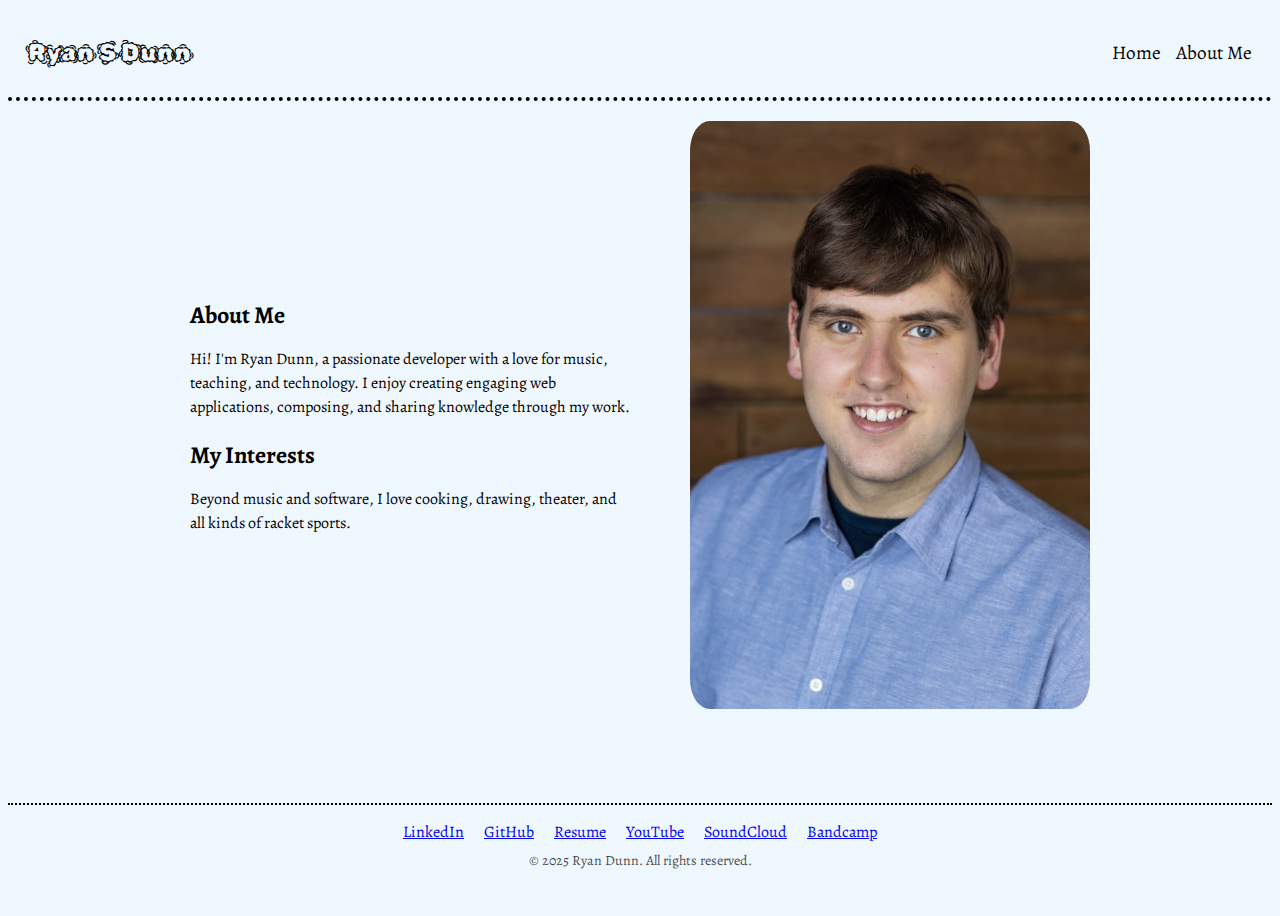
<file: about-me.html>
<!DOCTYPE html>
<html lang="en">
<head>
    <meta charset="UTF-8">
    <meta name="viewport" content="width=device-width, initial-scale=1.0">
    <title>Ryan S Dunn</title>
    
    <link rel="icon" type="image/svg+xml" href="./vite.svg">
    <link rel="preconnect" href="https://fonts.googleapis.com">
    <link rel="preconnect" href="https://fonts.gstatic.com" crossorigin>
    <link href="https://fonts.googleapis.com/css2?family=Alegreya:ital,wght@0,400..900;1,400..900&family=Delius+Swash+Caps&family=Fredericka+the+Great&family=Rubik+Puddles&display=swap" rel="stylesheet">
    
    <link rel="stylesheet" href="./home.css">
    <script src="home.js" defer></script>
</head>
<body>
    <div id="root">
        <div class="app">
            <nav class="_navbar_1jf6d_1">
                <div class="_logo_1jf6d_10">Ryan S Dunn</div>
                <button class="_menuToggle_1jf6d_23">☰</button>
                <ul class="_navLinks_1jf6d_32">
                    <li><a href="./home.html" data-discover="true">Home</a></li>
                    <li><a href="./about-me.html" data-discover="true">About Me</a></li>
                </ul>
            </nav>
            
            <main class="content">
                <div class="_aboutContainer_1dy3x_1">
                    <div class="_aboutText_1dy3x_10">
                        <h2>About Me</h2>
                        <p>Hi! I'm Ryan Dunn, a passionate developer with a love for music, teaching, and technology. I enjoy creating engaging web applications, composing, and sharing knowledge through my work.</p>
                        
                        <h2>My Interests</h2>
                        <p>Beyond music and software, I love cooking, drawing, theater, and all kinds of racket sports.</p>
                    </div>
                    <div class="_aboutImage_1dy3x_25">
                        <img src="./images/ProfileShot.jpeg" alt="Ryan Dunn" class="_profilePic_1dy3x_31">
                    </div>
                </div>
            </main>
            
            <footer class="_footer_190cs_1">
                <div class="_container_190cs_14">
                    <a href="https://www.linkedin.com/in/ryan-dunn-a8319a22a" target="_blank" rel="noopener noreferrer">LinkedIn</a>
                    <a href="https://github.com/ryansdunn" target="_blank" rel="noopener noreferrer">GitHub</a>
                    <a href="./documents/GeneralResumeFeb52025.pdf" target="_blank" rel="noopener noreferrer">Resume</a>
                    <a href="https://www.youtube.com/@ryansdunnmusic" target="_blank" rel="noopener noreferrer">YouTube</a>
                    <a href="https://soundcloud.com/ryan-dunn-446811128" target="_blank" rel="noopener noreferrer">SoundCloud</a>
                    <a href="https://ryansdunn.bandcamp.com/album/guideless" target="_blank" rel="noopener noreferrer">Bandcamp</a>
                </div>
                <p class="_copyright_190cs_32">© 2025 Ryan Dunn. All rights reserved.</p>
            </footer>
        </div>
    </div>
</body>
</html>
</file>
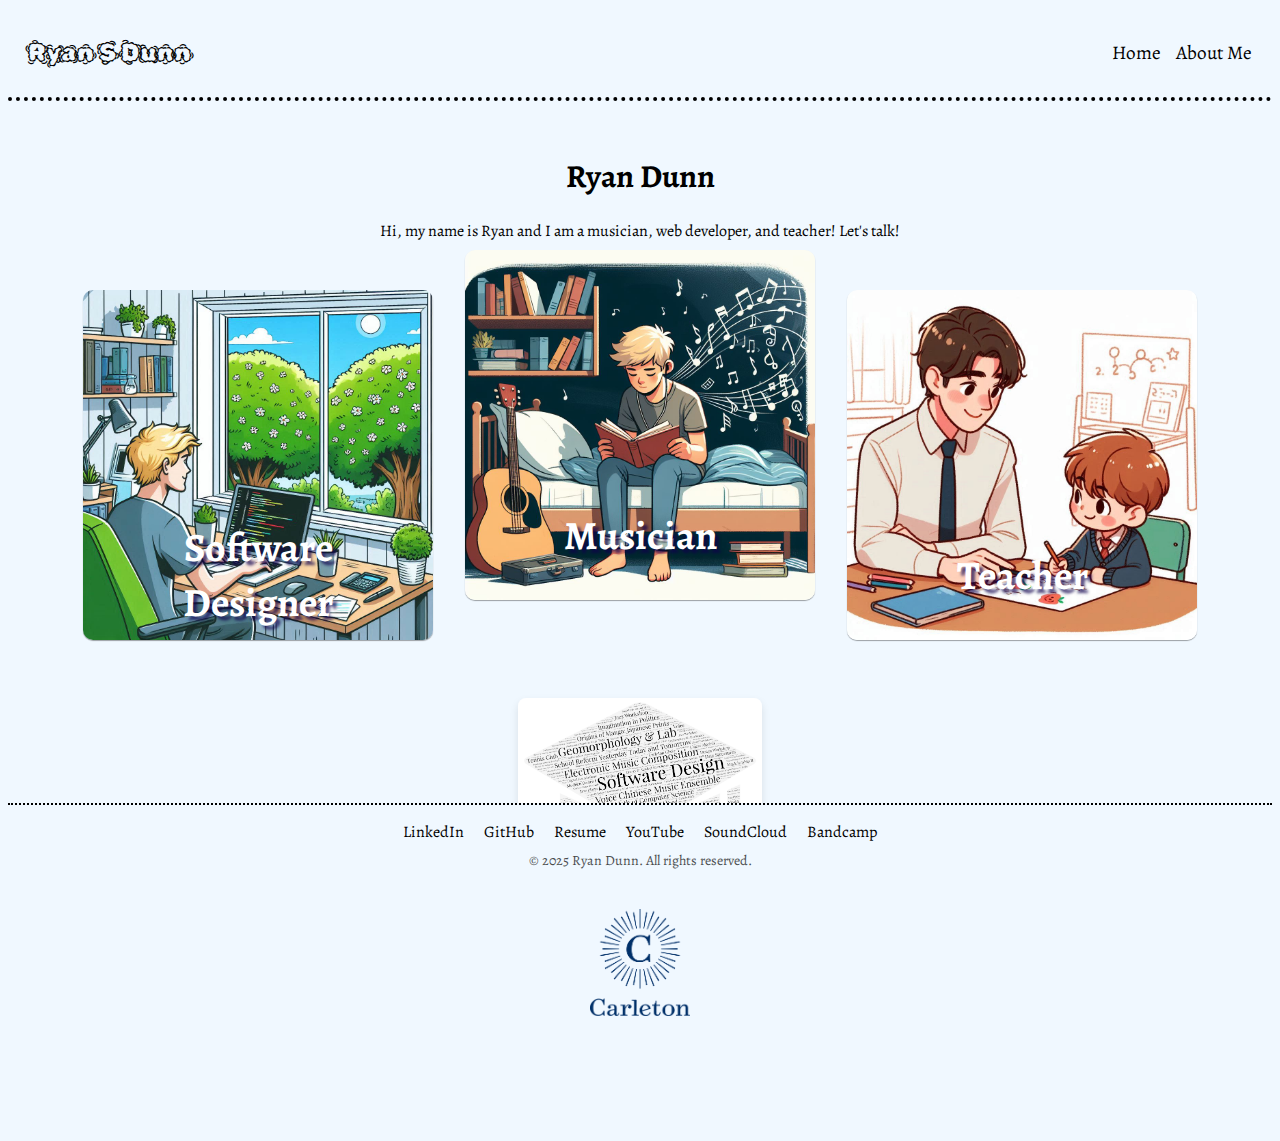
<file: home.html>
<!DOCTYPE html>
<html lang="en">
<head>
    <meta charset="UTF-8">
    <meta name="viewport" content="width=device-width, initial-scale=1.0">
    <title>Ryan S Dunn</title>
    
    <link rel="icon" type="image/svg+xml" href="./vite.svg">
    
    <!-- Google Fonts -->
    <link rel="preconnect" href="https://fonts.googleapis.com">
    <link rel="preconnect" href="https://fonts.gstatic.com" crossorigin>
    <link href="https://fonts.googleapis.com/css2?family=Alegreya:ital,wght@0,400..900;1,400..900&family=Delius+Swash+Caps&family=Fredericka+the+Great&family=Rubik+Puddles&display=swap" rel="stylesheet">
    
    <!-- Stylesheets -->
    <link rel="stylesheet" href="./home.css">
    
    <!-- Scripts -->
    <script type="module" src="./home.js"></script>
</head>
<body>
    <div id="root">
        <div class="app">
            <nav class="_navbar_1jf6d_1">
                <div class="_logo_1jf6d_10">Ryan S Dunn</div>
                <button class="_menuToggle_1jf6d_23">☰</button>
                <ul class="_navLinks_1jf6d_32">
                    <li><a href="home.html" data-discover="true">Home</a></li>
                    <li><a href="./about-me.html" data-discover="true">About Me</a></li>
                </ul>
            </nav>
            
            <main class="content">
                <div class="image-container">
                    <h1>Ryan Dunn</h1>
                    <p>Hi, my name is Ryan and I am a musician, web developer, and teacher! Let's talk!</p>
                    
                    <div class="image-cards">
                        <a rel="noopener noreferrer" href="./software-designer.html" data-discover="true">
                            <div class="image-card-wrapper">
                                <div class="_image-container_1561v_3">
                                    <img src="./images/Man-Coding-AI.jpeg" alt="Software Designer" class="_image_1561v_3">
                                    <div class="_overlay-text_1561v_19">Software Designer</div>
                                </div>
                            </div>
                        </a>
                        
                        <a rel="noopener noreferrer" href="./musician.html" data-discover="true">
                            <div class="image-card-wrapper" id="musicianCard">
                                <div class="_image-container_1561v_3">
                                    <img src="./images/ryan-making-music.jpeg" alt="Musician" class="_image_1561v_3">
                                    <div class="_overlay-text_1561v_19">Musician</div>
                                </div>
                            </div>
                        </a>
                        
                        <a rel="noopener noreferrer" href="./teacher.html" data-discover="true">
                            <div class="image-card-wrapper">
                                <div class="_image-container_1561v_3">
                                    <img src="./images/teachingDemo.png" alt="Teacher" class="_image_1561v_3">
                                    <div class="_overlay-text_1561v_19">Teacher</div>
                                </div>
                            </div>
                        </a>
                    </div>
                </div>
                
                <section class="_credentialsSection_wn1lo_1">
                    <img class="_wordle_wn1lo_14" src="./images/GraduationWordCloud.png" alt="Wordcloud of Courses">
                </section>
                
                <section class="_credentialsSection_wn1lo_1">
                    <img class="_image_wn1lo_8" src="./images/Carleton-Logo.png" alt="Carleton University Logo">
                </section>
            </main>
            
            <footer class="_footer_190cs_1">
                <div class="_container_190cs_14">
                    <a href="https://www.linkedin.com/in/ryan-dunn-a8319a22a" target="_blank" rel="noopener noreferrer" class="_link_190cs_21">LinkedIn</a>
                    <a href="https://github.com/ryansdunn" target="_blank" rel="noopener noreferrer" class="_link_190cs_21">GitHub</a>
                    <a href="./documents/GeneralResumeFeb52025.pdf" target="_blank" rel="noopener noreferrer" class="_link_190cs_21">Resume</a>
                    <a href="https://www.youtube.com/@ryansdunnmusic" target="_blank" rel="noopener noreferrer" class="_link_190cs_21">YouTube</a>
                    <a href="https://soundcloud.com/ryan-dunn-446811128" target="_blank" rel="noopener noreferrer" class="_link_190cs_21">SoundCloud</a>
                    <a href="https://ryansdunn.bandcamp.com/album/guideless" target="_blank" rel="noopener noreferrer" class="_link_190cs_21">Bandcamp</a>
                </div>
                <p class="_copyright_190cs_32">© 2025 Ryan Dunn. All rights reserved.</p>
            </footer>
        </div>
    </div>
</body>
</html>
</file>
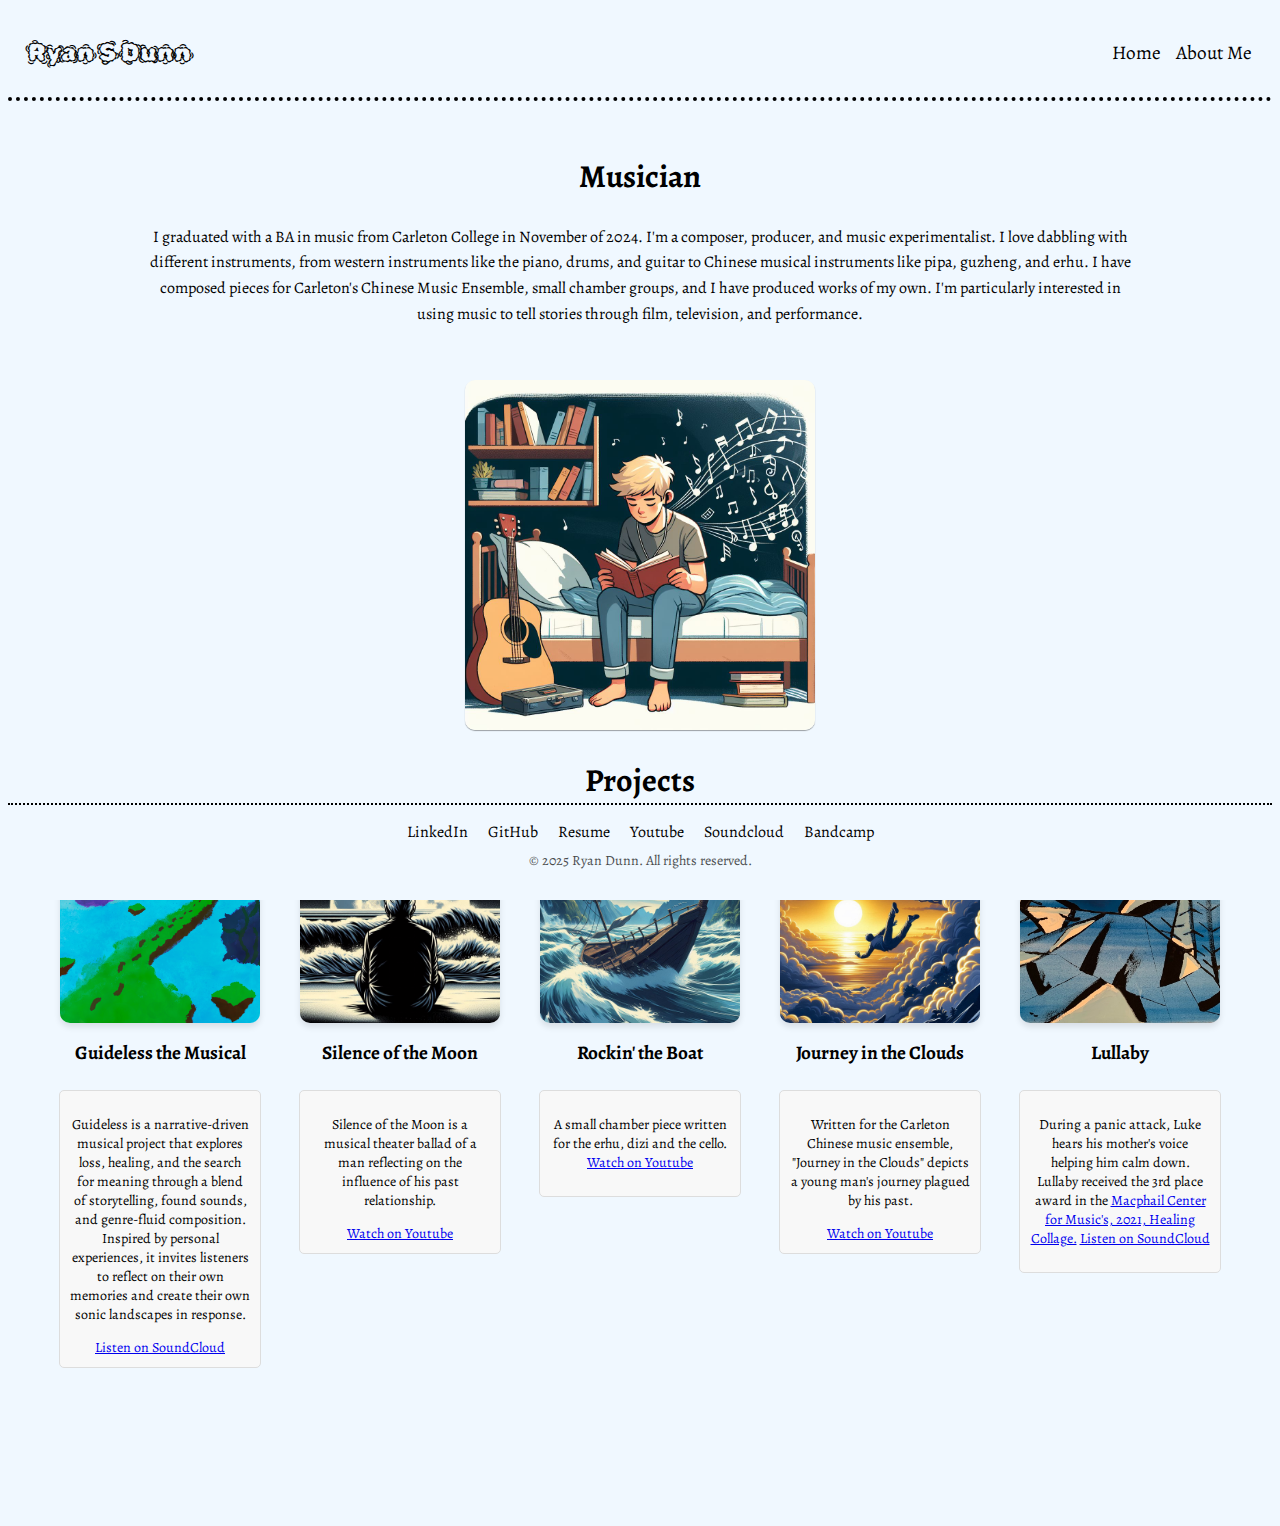
<file: musician.html>
<!DOCTYPE html>
<html lang="en">
<head>
    <meta charset="UTF-8">
    <meta name="viewport" content="width=device-width, initial-scale=1.0">
    <title>Ryan S Dunn</title>
    
    <link rel="preconnect" href="https://fonts.googleapis.com">
    <link rel="preconnect" href="https://fonts.gstatic.com" crossorigin>
    <link href="https://fonts.googleapis.com/css2?family=Alegreya:ital,wght@0,400..900;1,400..900&amp;family=Delius+Swash+Caps&amp;family=Fredericka+the+Great&amp;family=Rubik+Puddles&amp;display=swap" rel="stylesheet">
    
    <link rel="stylesheet" href="./home.css">
    <script src="home.js" defer></script>

</head>
<body>
    <div id="root">
        <div class="app">
            <nav class="_navbar_1jf6d_1">
                <div class="_logo_1jf6d_10">Ryan S Dunn</div>
                <button class="_menuToggle_1jf6d_23">☰</button>
                <ul class="_navLinks_1jf6d_32">
                    <li><a href="./home.html" data-discover="true">Home</a></li>
                    <li><a href="./about-me.html" data-discover="true">About Me</a></li>
                </ul>
            </nav>
            
            <main class="content">
                <div class="image-container">
                    <h1>Musician</h1>
                    <p class="_paragraph_1x51f_1">
                        I graduated with a BA in music from Carleton College in November of 2024. I'm a composer, producer, and music experimentalist. 
                        I love dabbling with different instruments, from western instruments like the piano, drums, and guitar to Chinese musical instruments like pipa, guzheng, and erhu. 
                        I have composed pieces for Carleton's Chinese Music Ensemble, small chamber groups, and I have produced works of my own. I'm particularly interested in using music to tell stories through film, television, and performance.
                    </p>
                    
                    <div class="image-cards">
                            <div class="image-card-wrapper">
                                <div>
                                    <img src="./images/ryan-making-music.jpeg" alt="Musician" class="_image_1561v_3">
                                </div>
                            </div>
                    </div>                    
                    <h1>Projects</h1>
                    <ul class="card-list">
                        <li>
                            <div class="music-card">
                                <a href="https://soundcloud.com/ryan-dunn-446811128/sets/guideless?si=b26cf8ed5b234971b87aacf26ef4e565&utm_source=clipboard&utm_medium=text&utm_campaign=social_sharing" >
                                <img src="./images/music-covers/memories.png" width="200px" alt="Guideless the Musical"/>
                                </a>
                                <h3>Guideless the Musical</h3>
                            </div>
                            <div class="description-box">
                                <p>Guideless is a narrative-driven musical project that explores loss, healing, and the search for meaning through a blend of storytelling, found sounds, and genre-fluid composition. Inspired by personal experiences, it invites listeners to reflect on their own memories and create their own sonic landscapes in response.</p>
                                <a href="https://soundcloud.com/ryan-dunn-446811128/sets/guideless?si=b26cf8ed5b234971b87aacf26ef4e565&utm_source=clipboard&utm_medium=text&utm_campaign=social_sharing">Listen on SoundCloud</a>
                            </div>
                        </li>
                        <li>
                            <div class="music-card">
                                <a href="https://www.youtube.com/watch?v=ZEGnE9kz484">
                                <img src="./images/music-covers/silence-of-the-moon2.png" width="200px" alt="Silence of the Moon"/>
                                </a>
                                <h3>Silence of the Moon</h3>
                            </div>
                            <div class="description-box">
                                <p>Silence of the Moon is a musical theater ballad of a man reflecting on the influence of his past relationship.</p>
                                <a href="https://www.youtube.com/watch?v=ZEGnE9kz484">Watch on Youtube</a>
                            </div>
                        </li>
                        <li>
                            <div class="music-card">
                                <a href="https://youtu.be/aIrKsyyJzd4">
                                <img src="./images/music-covers/rockin-the-boat.png" width="200px" alt="Silence of the Moon"/>
                                </a>
                                <h3>Rockin' the Boat</h3>
                            </div>
                            <div class="description-box">
                                <p>A small chamber piece written for the erhu, dizi and the cello. <a href="https://youtu.be/aIrKsyyJzd4">Watch on Youtube</a></p>
                            </div>
                        </li>
                        <li>
                            <div class="music-card">
                                <a href="https://youtu.be/URNExI80P6U">
                                <img src="images/music-covers/journey-in-the-clouds.png" width="200px" alt="Journey in the Clouds"/>
                                </a>
                                <h3>Journey in the Clouds</h3>
                            </div>
                            <div class="description-box">
                                <p>Written for the Carleton Chinese music ensemble, "Journey in the Clouds" depicts a young man's journey plagued by his past.</p>
                                <a href="https://youtu.be/URNExI80P6U">Watch on Youtube</a>
                            </div>
                        </li>
                        <li>
                            <div class="music-card">
                                <a href="https://soundcloud.com/ryan-dunn-446811128/lullaby_eliminatesilence_ep_or?si=645116e6f30c4af4af907c4714779a2a&utm_source=clipboard&utm_medium=text&utm_campaign=social_sharing">
                                <img src="./images/music-covers/lullaby.jpeg" width="200px" alt="Lullaby"/>
                                </a>
                                <h3>Lullaby</h3>
                            </div>
                            <div class="description-box">
                                <p>
                                    During a panic attack, Luke hears his mother's voice helping him calm down.
                                    Lullaby received the 3rd place award in the <a href="https://www.macphail.org/browse/">Macphail Center for Music's, 2021, Healing Collage.</a> 
                                    <a href="https://soundcloud.com/ryan-dunn-446811128/lullaby_eliminatesilence_ep_or?si=645116e6f30c4af4af907c4714779a2a&utm_source=clipboard&utm_medium=text&utm_campaign=social_sharing">Listen on SoundCloud</a>
                                
                                </p>
                            </div>
                        </li>
                        <!-- Repeat for other music cards -->
                    </ul>
                </div>
            </main>
            
            <footer class="_footer_190cs_1">
                <div class="_container_190cs_14">
                    <a href="https://www.linkedin.com/in/ryan-dunn-a8319a22a" target="_blank" rel="noopener noreferrer" class="_link_190cs_21">LinkedIn</a>
                    <a href="https://github.com/ryansdunn" target="_blank" rel="noopener noreferrer" class="_link_190cs_21">GitHub</a>
                    <a href="./documents/GeneralResumeFeb52025.pdf" target="_blank" rel="noopener noreferrer" class="_link_190cs_21">Resume</a>
                    <a href="https://www.youtube.com/@ryansdunnmusic" target="_blank" rel="noopener noreferrer" class="_link_190cs_21">Youtube</a>
                    <a href="https://soundcloud.com/ryan-dunn-446811128" target="_blank" rel="noopener noreferrer" class="_link_190cs_21">Soundcloud</a>
                    <a href="https://ryansdunn.bandcamp.com/album/guideless" target="_blank" rel="noopener noreferrer" class="_link_190cs_21">Bandcamp</a>
                </div>
                <p class="_copyright_190cs_32">© 2025 Ryan Dunn. All rights reserved.</p>
            </footer>
        </div>
    </div>
</body>
</html>
</file>
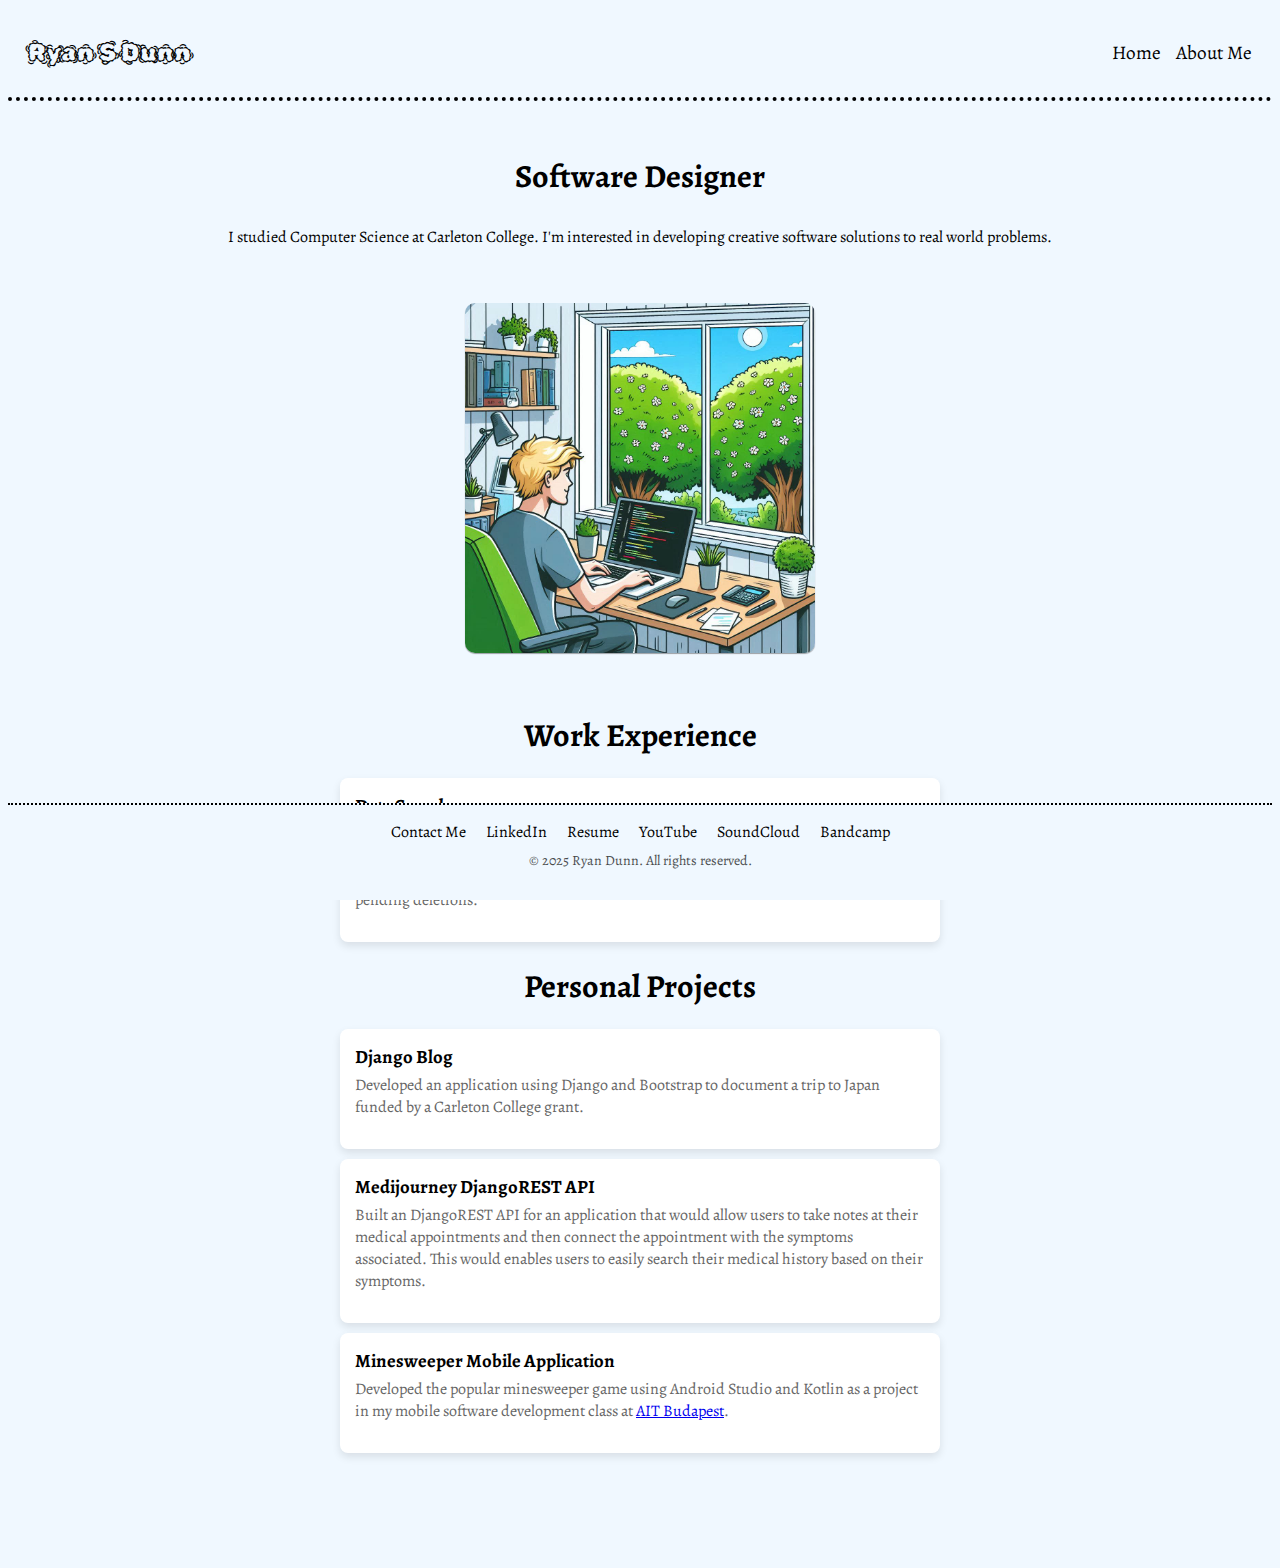
<file: software-designer.html>
<!DOCTYPE html>
<html lang="en">
<head>
    <meta charset="UTF-8">
    <meta name="viewport" content="width=device-width, initial-scale=1.0">
    <title>Ryan S Dunn</title>

    <link rel="icon" type="image/svg+xml" href="./vite.svg">

    <!-- Google Fonts -->
    <link rel="preconnect" href="https://fonts.googleapis.com">
    <link rel="preconnect" href="https://fonts.gstatic.com" crossorigin>
    <link href="https://fonts.googleapis.com/css2?family=Alegreya:ital,wght@0,400..900;1,400..900&family=Delius+Swash+Caps&family=Fredericka+the+Great&family=Rubik+Puddles&display=swap" rel="stylesheet">

    <!-- Styles and Scripts -->
    <link rel="stylesheet"  href="./home.css">
    <script src="home.js" defer></script>
</head>
<body>
    <div id="root">
        <div class="app">
            <nav class="_navbar_1jf6d_1">
                <div class="_logo_1jf6d_10">Ryan S Dunn</div>
                <button class="_menuToggle_1jf6d_23">☰</button>
                <ul class="_navLinks_1jf6d_32">
                    <li><a href="./home.html" data-discover="true">Home</a></li>
                    <li><a href="./about-me.html" data-discover="true">About Me</a></li>
                </ul>
            </nav>

            <main class="content">
                <div class="image-container">
                    <h1>Software Designer</h1>
                    <p class="_paragraph_1x51f_1"> 
                        I studied Computer Science at Carleton College. I'm interested in developing creative software solutions to real world problems.
                    </p>
                    <div class="image-cards">
                            <div class="image-card-wrapper">
                                <div>
                                    <img src="./images/Man-Coding-AI.jpeg" alt="Software Designer" class="_image_1561v_3">
                                </div>
                            </div>
                    </div>
                </div>
                <h1 class="center-header">Work Experience</h1>
                <ul class="software-course-list">
                    <li><div class="bullet-card"><h3>Data Squad</h3> <p class="bullet-card-description">Developed a Python and Google Apps Script solution to efficiently manage Google storage data. Automated file deletion based on specific criteria, reducing unnecessary storage costs. Additionally, implemented an email notification system to alert users of pending deletions.</p></div></li>

                </ul>
                <h1 class="center-header">Personal Projects</h1>
                <ul class="software-course-list">
                    <li><div class="bullet-card"><h3>Django Blog</h3>
                         <p class="bullet-card-description">Developed an application using Django and Bootstrap to document a trip to Japan funded by a Carleton College grant.</p></div>
                    </li>
                    <li><div class="bullet-card"><h3>Medijourney DjangoREST API</h3> <p class="bullet-card-description">Built an DjangoREST API for an application that would allow users to take notes at their medical appointments and then connect the appointment with the symptoms associated. This would enables users to easily search their medical history based on their symptoms.</p></div></li>
                    <li><div class="bullet-card"><h3>Minesweeper Mobile Application</h3> <p class="bullet-card-description">Developed the popular minesweeper game using Android Studio and Kotlin as a project in my mobile software development class at <a href="https://www.ait-budapest.com/">AIT Budapest</a>.</p></div></li>
                </ul>
            </main>

            <footer class="_footer_190cs_1">
                <div class="_container_190cs_14">
                    <a href="mailto:ryansdunnmusic@gmail.com" rel="noopener noreferrer" class="_link_190cs_21">Contact Me</a>
                    <a href="https://www.linkedin.com/in/ryan-dunn-a8319a22a" rel="noopener noreferrer" class="_link_190cs_21">LinkedIn</a>
                    <!-- <a href="https://github.com/ryansdunn" target="_blank" rel="noopener noreferrer" class="_link_190cs_21">GitHub</a> -->
                    <a href="./documents/GeneralResumeFeb52025.pdf" rel="noopener noreferrer" class="_link_190cs_21">Resume</a>
                    <a href="https://www.youtube.com/@ryansdunnmusic" rel="noopener noreferrer" class="_link_190cs_21">YouTube</a>
                    <a href="https://soundcloud.com/ryan-dunn-446811128" rel="noopener noreferrer" class="_link_190cs_21">SoundCloud</a>
                    <a href="https://ryansdunn.bandcamp.com/album/guideless" rel="noopener noreferrer" class="_link_190cs_21">Bandcamp</a>
                </div>
                <p class="_copyright_190cs_32">© 2025 Ryan Dunn. All rights reserved.</p>
            </footer>
        </div>
    </div>
</body>
</html>
</file>
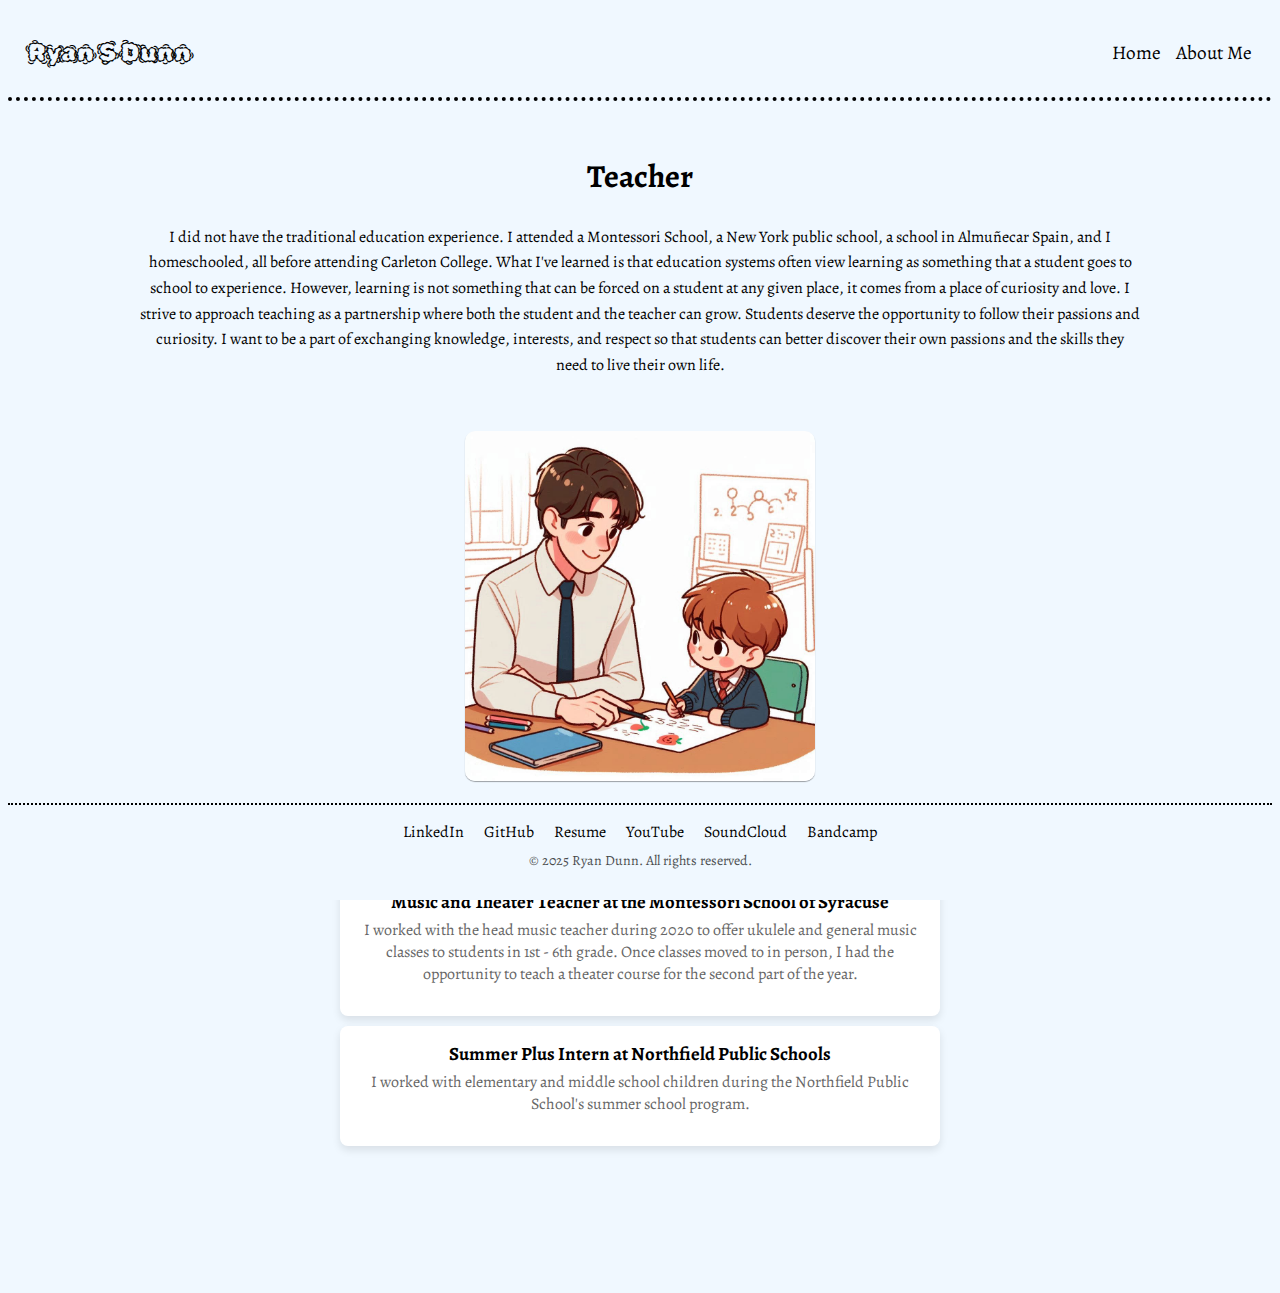
<file: teacher.html>
<!DOCTYPE html>
<html lang="en">
<head>
    <meta charset="UTF-8">
    <meta name="viewport" content="width=device-width, initial-scale=1.0">
    <title>Ryan S Dunn</title>
    
    <!-- Google Fonts -->
    <link rel="preconnect" href="https://fonts.googleapis.com">
    <link rel="preconnect" href="https://fonts.gstatic.com" crossorigin>
    <link href="https://fonts.googleapis.com/css2?family=Alegreya:ital,wght@0,400..900;1,400..900&family=Delius+Swash+Caps&family=Fredericka+the+Great&family=Rubik+Puddles&display=swap" rel="stylesheet">

    <!-- Styles and Scripts -->
    <link rel="stylesheet"  href="./home.css">
    <script src="home.js" defer></script>


</head>
<body>
    <div id="root">
        <div class="app">
            <nav class="_navbar_1jf6d_1">
                <div class="_logo_1jf6d_10">Ryan S Dunn</div>
                <button class="_menuToggle_1jf6d_23">☰</button>
                <ul class="_navLinks_1jf6d_32">
                    <li><a href="./home.html" data-discover="true">Home</a></li>
                    <li><a href="./about-me.html" data-discover="true">About Me</a></li>
                </ul>
            </nav>

            <main class="content">
                <div class="image-container">
                    <h1>Teacher</h1>
                    <p class="_paragraph_1x51f_1">
                        I did not have the traditional education experience. I attended a Montessori School, a New York public school, a school in Almuñecar Spain, and I homeschooled, all before attending Carleton College. 
                        What I've learned is that education systems often view learning as something that a student goes to school to experience. However, learning is not something that can be forced on a student at any given place, it comes from a place of curiosity and love.
                        I strive to approach teaching as a partnership where both the student and the teacher can grow. Students deserve the opportunity to follow their passions and curiosity. I want to be a part of exchanging knowledge, interests, and respect 
                        so that students can better discover their own passions and the skills they need to live their own life. 
                    </p>
                    <div class="image-cards">
                            <div class="image-card-wrapper">
                                <div>
                                    <img src="./images/teachingDemo.png" alt="Teacher" class="_image_1561v_3">
                                </div>
                            </div>
                    </div>

                    <h1 class="center-header">Experience</h1>
                    <ul class="software-course-list">
                        <li><div class="bullet-card">
                            <h3>Music and Theater Teacher at the Montessori School of Syracuse</h3>
                             <p class="bullet-card-description">I worked with the head music teacher during 2020 to offer ukulele and general music classes to students in 1st - 6th grade. Once classes moved to in person, I had the opportunity to teach a theater course for the second part of the year.</p></div>
                        </li>
                        <li><div class="bullet-card"><h3>Summer Plus Intern at Northfield Public Schools</h3> 
                            <p class="bullet-card-description">I worked with elementary and middle school children during the Northfield Public School's summer school program.</p>
                        </div></li>
                    </ul>
                </div>
            </main>

            <footer class="_footer_190cs_1">
                <div class="_container_190cs_14">
                    <a href="https://www.linkedin.com/in/ryan-dunn-a8319a22a" target="_blank" rel="noopener noreferrer" class="_link_190cs_21">LinkedIn</a>
                    <a href="https://github.com/ryansdunn" target="_blank" rel="noopener noreferrer" class="_link_190cs_21">GitHub</a>
                    <a href="./documents/GeneralResumeFeb52025.pdf" target="_blank" rel="noopener noreferrer" class="_link_190cs_21">Resume</a>
                    <a href="https://www.youtube.com/@ryansdunnmusic" target="_blank" rel="noopener noreferrer" class="_link_190cs_21">YouTube</a>
                    <a href="https://soundcloud.com/ryan-dunn-446811128" target="_blank" rel="noopener noreferrer" class="_link_190cs_21">SoundCloud</a>
                    <a href="https://ryansdunn.bandcamp.com/album/guideless" target="_blank" rel="noopener noreferrer" class="_link_190cs_21">Bandcamp</a>
                </div>
                <p class="_copyright_190cs_32">© 2025 Ryan Dunn. All rights reserved.</p>
            </footer>
        </div>
    </div>
</body>
</html>
</file>
<file: home.css>
.software-course-list {
    list-style: none;
    padding: 0;
    max-width: 600px;
    margin: auto;
}

.center-header{
    text-align: center;
}

.bullet-card {
    background-color: white;
    padding: 15px;
    margin: 10px 0;
    border-radius: 8px;
    box-shadow: 0 4px 8px rgba(0, 0, 0, 0.1);
    transition: transform 0.2s ease-in-out;
}

.bullet-card h3 {
    margin: 0;
    color: #000000;
}

.bullet-card-description {
    color: #666;
    margin-top: 5px;
}

  .card-list {
    display: flex;
    justify-content: space-around;
    flex-wrap: wrap;
    list-style: none;
    list-style-type: none;
    padding: 0;
}

.music-card {
    text-align: center;
    width: 220px;
    cursor: pointer;
    transition: transform 0.3s ease;
}

.music-card img {
    border-radius: 10px;
    box-shadow: 0px 4px 6px rgba(0, 0, 0, 0.1);
}

.music-card h3 {
    margin-top: 10px;
    font-size: 1.2em;
}

.music-card:hover {
    transform: scale(1.05);
}

.description-box {
    display: inline-block;
    background-color: #f8f8f8;
    text-align: center;
    padding: 10px;
    margin-top: 5px;
    margin-bottom: 5px;
    border-radius: 5px;
    border: 1px solid #ddd;
    font-size: 14px;
    max-width: 180px;
}

@media screen and (max-width: 768px) {
    .music-card {
        width: 100%;  /* Make the cards take up full width on smaller screens */
    }
}

@media screen and (max-width: 480px) {
    .card-list {
        flex-direction: column; /* Stack cards vertically on very small screens */
    }
}


  .project-card {
    text-align: left;
    background-color: white;
    border-radius: 12px;
    box-shadow: 0 4px 8px rgba(0, 0, 0, 0.1);
    padding: 16px;
    border: 1px solid #ddd;
    transition: transform 0.2s ease-in-out;
    cursor: pointer;
    overflow: hidden;
    max-height: 100px; /* Initial height to show a preview */
    transition: max-height 0.3s ease-in-out;
}

.project-card.expanded {
    max-height: 600px; /* Adjust based on the full content */
}

.card-content {
    display: none;
    transition: max-height 0.3s ease-in-out;
}

.project-card.expanded .card-content {
    display: block;
}

.project-card:hover {
    transform: translateY(-4px);
}



ImageCard._module_1561v_1._css_1561v_1 ._image-container_1561v_3 {
    position: relative;
    display: inline-block
}

._image-container_1561v_3:hover {
    cursor: url(./images/music-note2.png) 16 16,auto;
    opacity: 70%
}

._image_1561v_3 {
    width: 350px;
    height: auto;
    border-radius: 10px;
    box-shadow: 0 1px 1px #0003,0 1px 1px #00000030
}

._overlay-text_1561v_19 {
    position: absolute;
    top: 80%;
    left: 50%;
    transform: translate(-50%,-50%);
    color: #fff;
    font-size: 2.5rem;
    font-weight: 700;
    text-shadow: 4px 4px 3px rgba(14,0,77,.7)
}

._navbar_1jf6d_1 {
    display: flex;
    justify-content: space-between;
    align-items: center;
    padding: 15px 20px;
    color: #000;
    border-bottom: 4px dotted black
}

._logo_1jf6d_10 {
    font-family: Rubik Puddles,serif;
    font-weight: 700;
    font-style: normal;
    font-size: 25px
}

._menuToggle_1jf6d_23 {
    display: none;
    font-size: 1.5rem;
    background: none;
    border: none;
    color: #000;
    cursor: pointer
}

._navLinks_1jf6d_32 {
    display: flex;
    gap: 15px;
    list-style: none
}

._navLinks_1jf6d_32 a {
    color: #000;
    text-decoration: none;
    font-size: 1.2rem
}

._navLinks_1jf6d_32 a:hover {
    text-decoration: underline;
    color: #00bcd4
}

@media (max-width: 768px) {
    ._menuToggle_1jf6d_23 {
        display:block ;
    }

    ._navLinks_1jf6d_32 {
        display: none;
        flex-direction: column;
        background: #f0f8ff;
        position: absolute;
        top: 60px;
        left: 0;
        width: 100%;
        padding: 10px
    }

    ._open_1jf6d_66 {
        display: flex ;
    }
}

._footer_190cs_1 {
    background-color: #f0f8ff;
    color: #000;
    padding: 16px 0;
    width: 100%;
    text-align: center;
    position: relative;
    bottom: 0;
    z-index: 100;
    position: sticky;
    border-top: 2px dotted black
}

._container_190cs_14 {
    display: flex;
    justify-content: center;
    gap: 20px;
    flex-wrap: wrap
}

._link_190cs_21 {
    color: #000;
    text-decoration: none;
    font-size: 16px;
    transition: color .3s
}

._link_190cs_21:hover {
    color: #00bcd4
}

._copyright_190cs_32 {
    font-size: 14px;
    margin-top: 8px;
    opacity: .7
}

._credentialsSection_wn1lo_1 {
    display: flex;
    justify-content: center;
    align-items: center;
    padding: 20px
}

._image_wn1lo_8 {
    max-width: 20%;
    height: auto;
    width: 100px
}

._wordle_wn1lo_14 {
    border-radius: 8px;
    box-shadow: 0 4px 8px #0000001a;
    max-width: 20%
}

body {
    background-color: #f0f8ff;
    font-family: Alegreya,serif;
    font-optical-sizing: auto
}

.image-container {
    text-align: center;
    padding: 2rem
}

.app {
    display: flex;
    flex-direction: column;
    min-height: 100vh
}

.content {
    flex-grow: 1
}

.image-cards {
    display: flex;
    justify-content: center;
    align-items: center;
    gap: 2rem;
    position: relative;
    margin-top: 3rem
}

.image-card-wrapper {
    position: relative
}

.image-cards .image-card-wrapper#musicianCard {
    margin-top: -80px;
    z-index: 1
}

@media (max-width: 768px) {
    .image-cards {
        flex-direction:column;
        gap: 1.5rem
    }

    .image-card-wrapper img {
        width: 250px
    }

    .image-cards .image-card-wrapper#musicianCard {
        margin-top: 0
    }

    .image-card-wrapper img {
        width: 300px;
        max-width: 80%;
        height: auto;
        border-radius: 10px
    }
}

@media (max-width: 480px) {
    .image-card-wrapper img {
        width:200px
    }
}

._aboutContainer_1dy3x_1 {
    display: flex;
    align-items: center;
    justify-content: space-between;
    max-width: 900px;
    margin: 0 auto;
    padding: 20px
}

._aboutText_1dy3x_10 {
    flex: 1;
    padding-right: 20px
}

._aboutText_1dy3x_10 h2 {
    font-size: 24px;
    margin-bottom: 10px
}

._aboutText_1dy3x_10 p {
    font-size: 16px;
    line-height: 1.5
}

._aboutImage_1dy3x_25 {
    flex: 1;
    display: flex;
    justify-content: flex-end
}

._profilePic_1dy3x_31 {
    width: 100%;
    max-width: 400px;
    height: auto;
    border-radius: 5%;
    object-fit: cover
}

@media (max-width: 768px) {
    ._aboutContainer_1dy3x_1 {
        flex-direction:column;
        text-align: center
    }

    ._aboutText_1dy3x_10 {
        padding-right: 0
    }

    ._aboutImage_1dy3x_25 {
        justify-content: center;
        margin-top: 20px
    }

    ._profilePic_1dy3x_31 {
        width: 80%;
        max-width: 300px
    }
}

@media (max-width: 480px) {
    ._profilePic_1dy3x_31 {
        width:100%;
        max-width: 250px
    }
}

._paragraph_1x51f_1 {
    padding: 5px;
    max-width: 1000px;
    line-height: 1.6;
    margin: 0 auto
}
</file>
